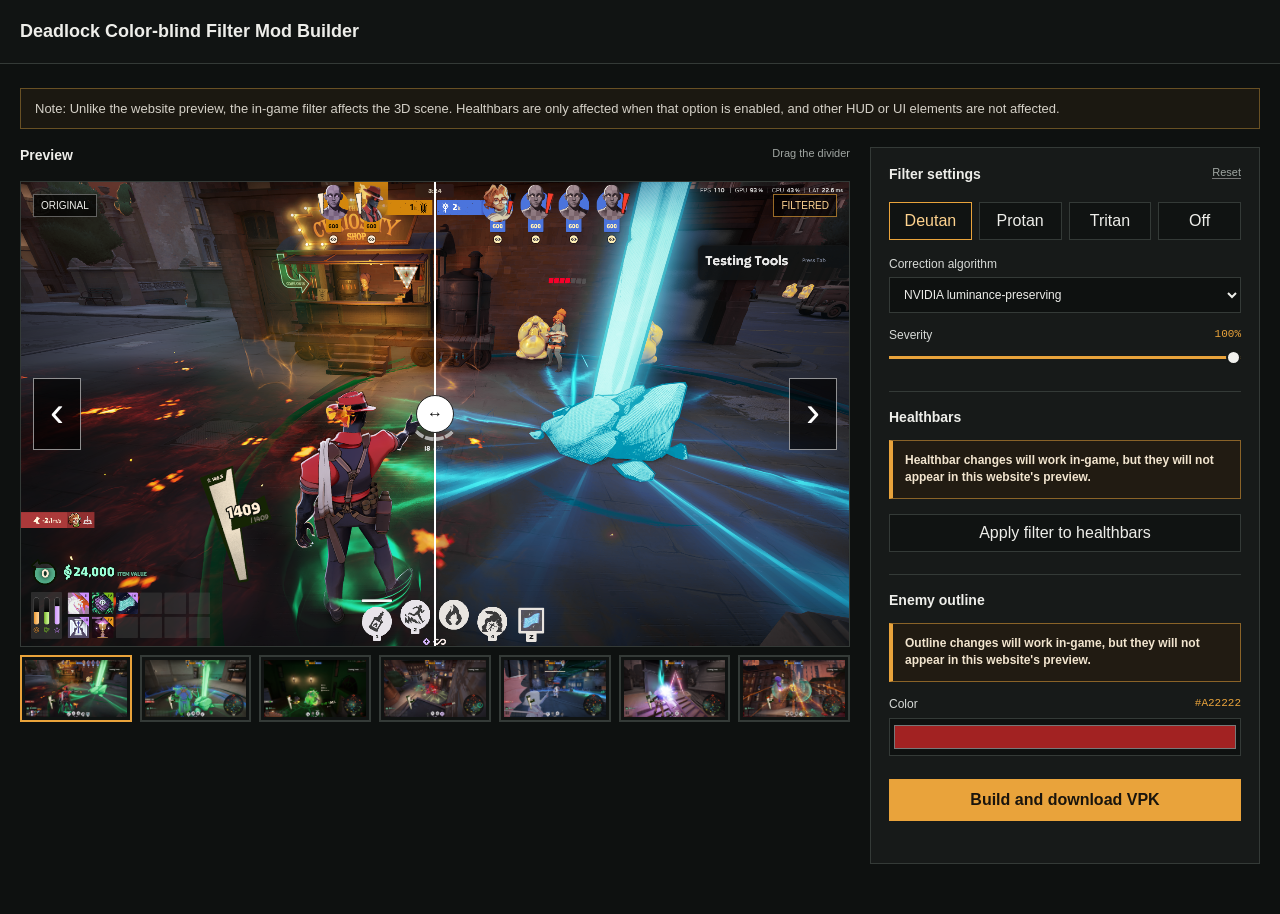
<file: docs/index.html>
<!doctype html>
<html lang="en">
<head>
  <meta charset="utf-8">
  <meta name="viewport" content="width=device-width, initial-scale=1">
  <title>Deadlock Color-blind Filter Mod Builder</title>
  <link rel="stylesheet" href="styles.css">
</head>
<body>
  <header>
    <h1>Deadlock Color-blind Filter Mod Builder</h1>
  </header>

  <main>
    <div class="notice">
      Note: Unlike the website preview, the in-game filter affects the 3D scene. Healthbars are only affected when that option is enabled, and other HUD or UI elements are not affected.
    </div>

    <div class="layout">
      <section class="preview-section">
        <div class="section-title">
          <h2>Preview</h2>
          <span>Drag the divider</span>
        </div>
        <div class="preview" id="preview">
          <canvas id="previewCanvas"></canvas>
          <span class="preview-label original">Original</span>
          <span class="preview-label filtered">Filtered</span>
          <div class="divider" id="divider" role="separator" aria-label="Comparison divider" tabindex="0">
            <button type="button" tabindex="-1" aria-hidden="true">↔</button>
          </div>
          <button class="preview-arrow previous" id="previousImage" type="button" aria-label="Previous preview image">&lsaquo;</button>
          <button class="preview-arrow next" id="nextImage" type="button" aria-label="Next preview image">&rsaquo;</button>
        </div>
        <div class="preview-thumbnails" id="previewThumbnails" aria-label="Preview images"></div>
      </section>

      <section class="settings">
        <div class="section-title">
          <h2>Filter settings</h2>
          <button class="link-button" id="resetButton" type="button">Reset</button>
        </div>

        <div class="preset-row" aria-label="Colorblind presets">
          <button type="button" data-mode="deutan">Deutan</button>
          <button type="button" data-mode="protan">Protan</button>
          <button type="button" data-mode="tritan">Tritan</button>
          <button type="button" data-mode="off">Off</button>
        </div>

        <label class="select-control">
          <span>Correction algorithm</span>
          <select id="algorithm">
            <option value="nvidia">NVIDIA luminance-preserving</option>
            <option value="classic">Classic daltonization</option>
          </select>
        </label>

        <div id="filterControls"></div>

        <hr>
        <h2>Healthbars</h2>
        <p class="outline-warning">Healthbar changes will work in-game, but they will not appear in this website's preview.</p>
        <button class="toggle-button" id="healthbarToggle" type="button" aria-pressed="false">Apply filter to healthbars</button>

        <hr>
        <h2>Enemy outline</h2>
        <p class="outline-warning">Outline changes will work in-game, but they will not appear in this website's preview.</p>
        <label class="color-control">
          <span>Color <output id="outlineColorValue">#A22222</output></span>
          <input id="outlineColor" type="color" value="#a22222">
        </label>

        <button class="build-button" id="downloadButton" type="button">Build and download VPK</button>
        <p class="status" id="buildStatus" role="status"></p>
      </section>
    </div>
  </main>

  <script src="browser_builder.js"></script>
  <script data-goatcounter="https://zeppp.goatcounter.com/count" async src="//gc.zgo.at/count.js"></script>
  <script src="app.js"></script>
</body>
</html>
</file>
<file: docs/styles.css>
:root {
  color-scheme: dark;
  --background: #0e1110;
  --panel: #171a19;
  --border: #343a37;
  --text: #eeeeea;
  --muted: #a0a6a2;
  --accent: #e9a33b;
  font-family: "Segoe UI", Arial, sans-serif;
}

* { box-sizing: border-box; }
body { margin: 0; min-width: 320px; color: var(--text); background: var(--background); }
button, input, select { font: inherit; }

header {
  min-height: 64px;
  display: flex;
  align-items: center;
  padding: 0 max(20px, calc((100vw - 1400px) / 2));
  border-bottom: 1px solid var(--border);
  background: #111413;
}
header h1 { margin: 0; font-size: 18px; }

main { width: min(1400px, calc(100% - 40px)); margin: 24px auto 50px; }
.notice { margin-bottom: 18px; padding: 12px 14px; border: 1px solid #685024; background: #1b1811; color: #d5d1c8; font-size: 13px; }
.layout { display: grid; grid-template-columns: minmax(0, 1fr) 390px; gap: 20px; align-items: start; }
.preview-section { min-width: 0; }
.section-title { min-height: 34px; display: flex; justify-content: space-between; align-items: start; }
.section-title h2, .settings > h2 { margin: 0 0 12px; font-size: 14px; }
.section-title span { color: var(--muted); font-size: 11px; }

.preview { position: relative; overflow: hidden; aspect-ratio: 1916 / 1076; border: 1px solid var(--border); background: #050606; cursor: col-resize; touch-action: none; user-select: none; }
#previewCanvas { display: block; width: 100%; height: 100%; pointer-events: none; }
.preview-label { position: absolute; top: 12px; padding: 5px 7px; border: 1px solid rgba(255,255,255,.35); background: rgba(0,0,0,.65); font-size: 10px; text-transform: uppercase; }
.preview-label.original { left: 12px; }
.preview-label.filtered { right: 12px; color: #ffd592; border-color: rgba(233,163,59,.65); }
.divider { position: absolute; top: 0; bottom: 0; left: 50%; width: 2px; transform: translateX(-1px); background: #fff; outline: none; pointer-events: none; }
.divider button { position: absolute; top: 50%; left: 50%; width: 38px; height: 38px; transform: translate(-50%, -50%); border: 1px solid #222; border-radius: 50%; color: #111; background: #fff; font-weight: 700; pointer-events: none; }
.divider:focus button { box-shadow: 0 0 0 3px var(--accent); }
.preview-arrow { position: absolute; z-index: 3; top: 50%; width: 48px; height: 72px; padding: 0 0 5px; transform: translateY(-50%); border: 1px solid rgba(255,255,255,.55); color: #fff; background: rgba(0,0,0,.68); font-size: 42px; line-height: 1; cursor: pointer; }
.preview-arrow:hover, .preview-arrow:focus-visible { border-color: var(--accent); color: #ffd38e; background: rgba(0,0,0,.85); outline: none; }
.preview-arrow.previous { left: 12px; }
.preview-arrow.next { right: 12px; }
.preview-arrow:disabled { display: none; }
.preview-thumbnails { display: flex; gap: 8px; margin-top: 8px; overflow-x: auto; }
.preview-thumbnail { flex: 1 1 0; min-width: 90px; padding: 3px; border: 2px solid var(--border); background: #101312; cursor: pointer; }
.preview-thumbnail:hover { border-color: #747d78; }
.preview-thumbnail.active { border-color: var(--accent); }
.preview-thumbnail img { display: block; width: 100%; aspect-ratio: 16 / 9; object-fit: cover; }

.settings { padding: 18px; border: 1px solid var(--border); background: var(--panel); }
.link-button { padding: 0; border: 0; border-bottom: 1px solid #777; color: var(--muted); background: transparent; font-size: 11px; cursor: pointer; }
.preset-row { display: grid; grid-template-columns: repeat(4, 1fr); gap: 7px; margin: 2px 0 17px; }
.preset-row button, .toggle-button { padding: 9px 6px; border: 1px solid var(--border); color: var(--text); background: #101312; cursor: pointer; }
.preset-row button.active, .toggle-button.active { border-color: var(--accent); color: #ffd38e; }
.toggle-button { width: 100%; }
.toggle-button.active::before { margin-right: 6px; content: "✓"; }

.select-control { display: grid; gap: 6px; margin: 13px 0; color: #d7dad7; font-size: 12px; }
select { width: 100%; padding: 9px 10px; border: 1px solid var(--border); color: var(--text); background: #0e1110; }
.help { margin: -4px 0 15px; color: var(--muted); font-size: 11px; line-height: 1.45; }

.range-control { display: block; margin: 15px 0; }
.range-control > span, .color-control > span { display: flex; justify-content: space-between; margin-bottom: 7px; color: #d7dad7; font-size: 12px; }
output { color: var(--accent); font-family: Consolas, monospace; font-size: 11px; }
input[type="range"] { width: 100%; height: 16px; margin: 0; appearance: none; background: transparent; cursor: pointer; }
input[type="range"]::-webkit-slider-runnable-track { height: 3px; background: linear-gradient(90deg, var(--accent) var(--fill), #3a403d var(--fill)); }
input[type="range"]::-webkit-slider-thumb { width: 15px; height: 15px; margin-top: -6px; appearance: none; border: 2px solid #161918; border-radius: 50%; background: #f1f1ed; }
input[type="range"]::-moz-range-track { height: 3px; background: #3a403d; }
input[type="range"]::-moz-range-progress { height: 3px; background: var(--accent); }
input[type="range"]::-moz-range-thumb { width: 13px; height: 13px; border: 2px solid #161918; border-radius: 50%; background: #f1f1ed; }
.range-control.disabled { opacity: .35; }
.range-control.disabled input { cursor: not-allowed; }
.range-control.hidden { display: none; }

hr { margin: 22px 0 17px; border: 0; border-top: 1px solid var(--border); }
.color-control { display: block; margin: 15px 0; }
.color-control input { width: 100%; height: 38px; padding: 2px; border: 1px solid var(--border); background: #0e1110; cursor: pointer; }
.outline-warning { margin: 15px 0; padding: 11px 12px; border: 1px solid #8a6328; border-left: 4px solid var(--accent); color: #f2e5cf; background: #211b12; font-size: 12px; font-weight: 700; line-height: 1.45; }
.build-button { width: 100%; margin-top: 8px; padding: 12px; border: 0; color: #1a150d; background: var(--accent); font-weight: 700; cursor: pointer; }
.build-button:hover { background: #ffb24b; }
.build-button:disabled { opacity: .55; cursor: wait; }
.status { margin: 8px 0 0; min-height: 16px; color: var(--muted); font-size: 10px; text-align: center; }
.status.error { color: #ed8070; }
.status.success { color: #74d3a0; }
@media (max-width: 900px) {
  .layout { grid-template-columns: 1fr; }
  .settings { width: 100%; }
}

@media (max-width: 520px) {
  header { padding: 0 12px; }
  header h1 { font-size: 15px; }
  main { width: calc(100% - 24px); margin-top: 12px; }
}
</file>
